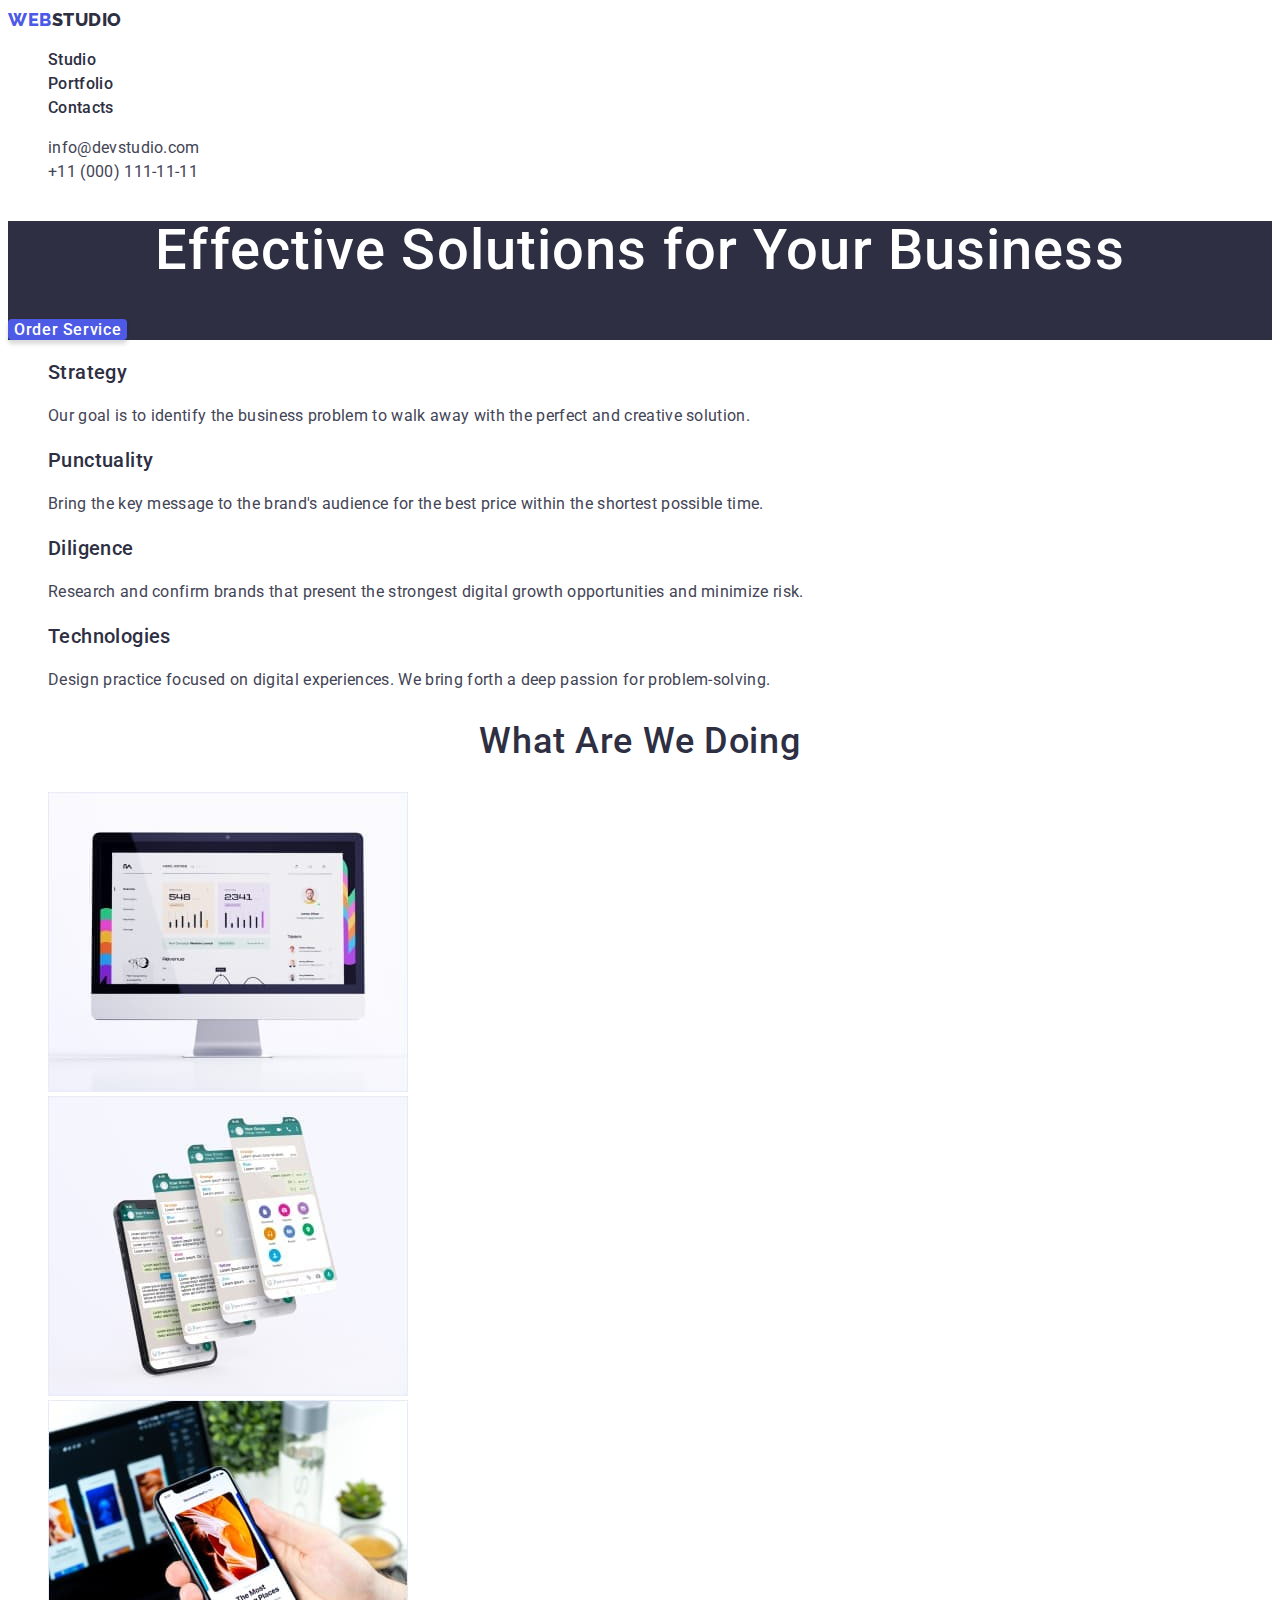
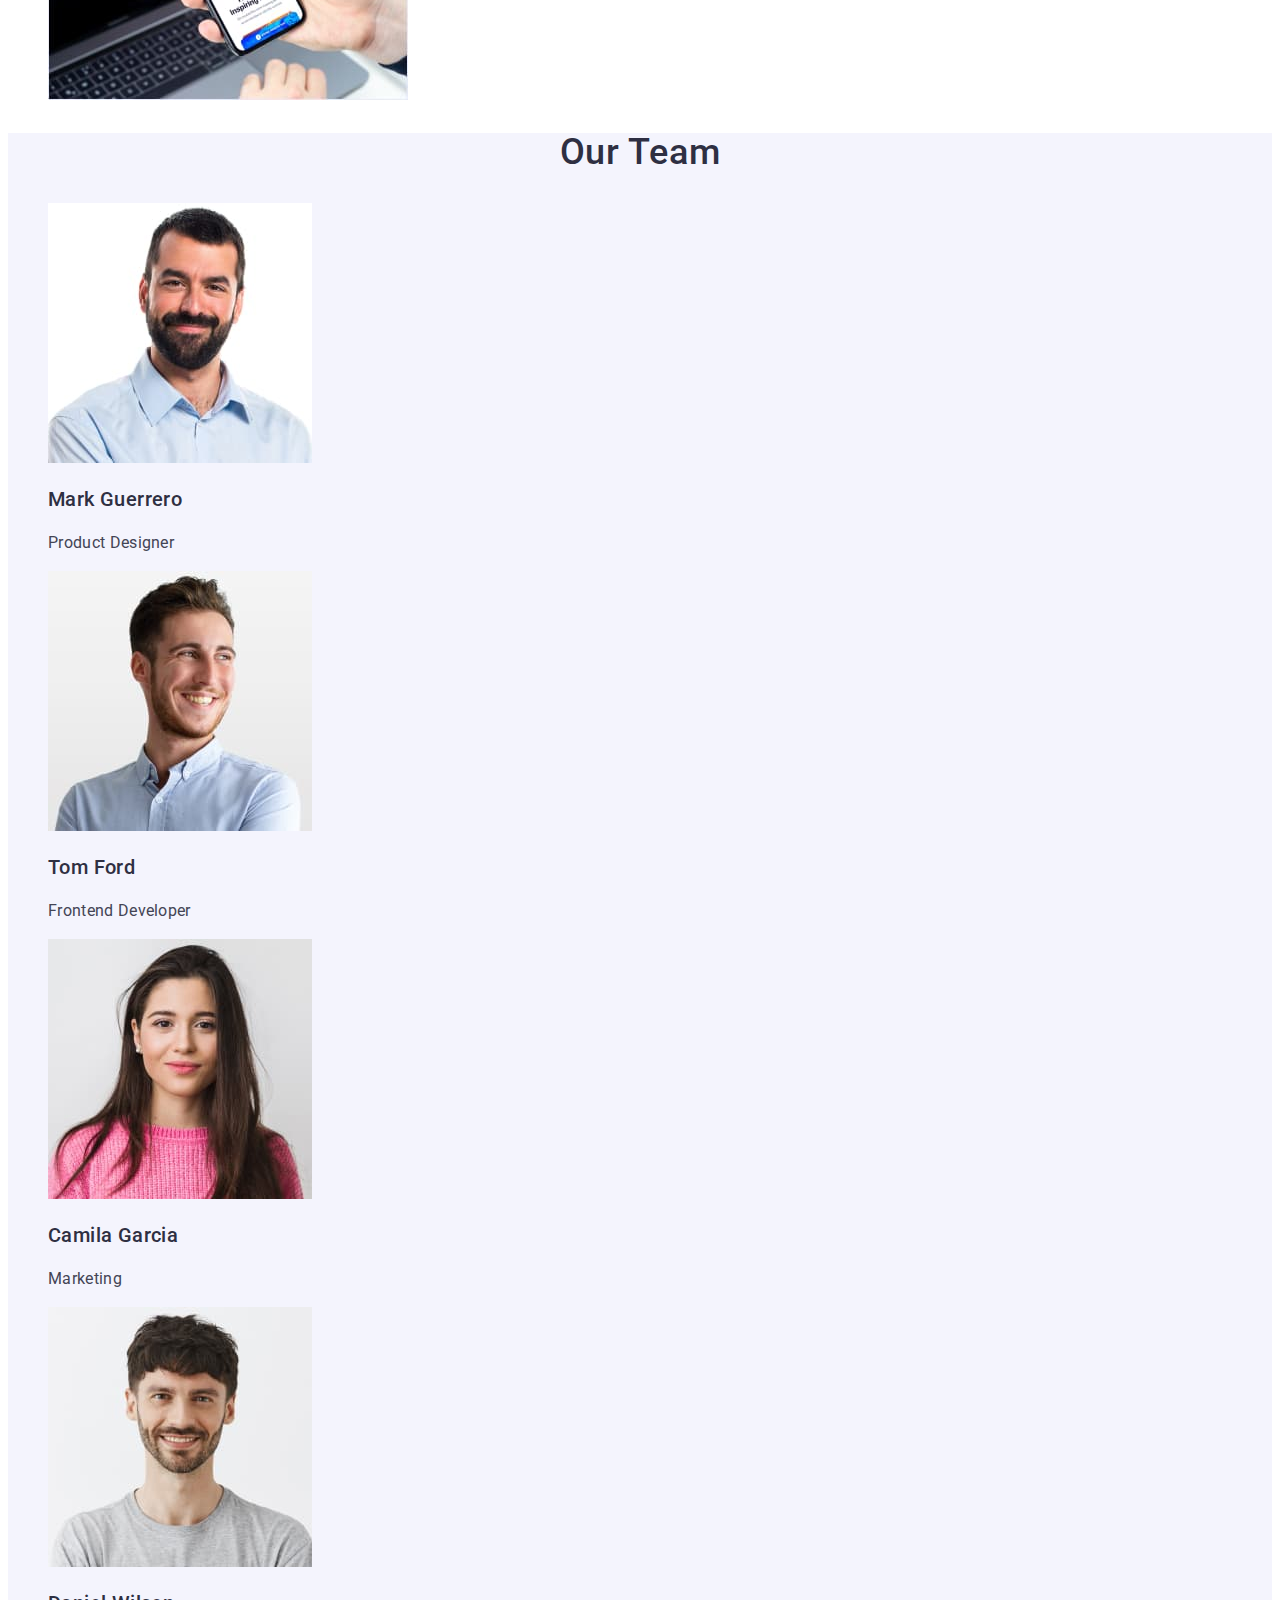
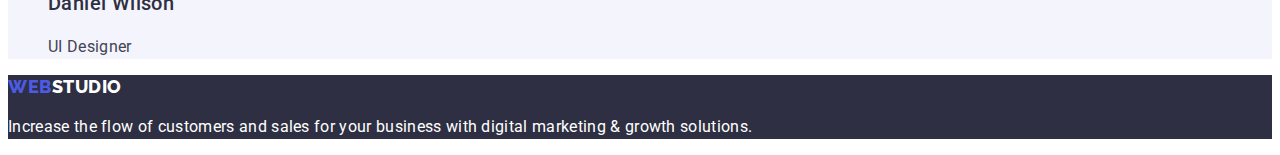
<file: index.html>
<!DOCTYPE html>
<html lang="en">
  <head>
    <meta charset="UTF-8" />
    <meta http-equiv="X-UA-Compatible" content="IE=edge" />
    <meta name="viewport" content="width=device-width, initial-scale=1.0" />

    <title>Studio</title>

    <link rel="preconnect" href="https://fonts.googleapis.com" />
    <link rel="preconnect" href="https://fonts.gstatic.com" crossorigin />
    <link href="https://fonts.googleapis.com/css2?family=Raleway:wght@800&family=Roboto:wght@400;500&display=swap" rel="stylesheet" />

    <link rel="stylesheet" href="./css/styles.css" />
  </head>
  <body>
    <!-- Header content -->
    <header>
      <!-- Navigation -->
      <nav>
        <!-- Logo -->
        <a href="./index.html" class="logo"><span class="accent">WEB</span>STUDIO</a>
        <!-- Navigation menu -->
        <ul class="site-nav list">
          <li><a href="./index.html" class="link">Studio</a></li>
          <li><a href="./portfolio.html" class="link">Portfolio</a></li>
          <li><a href="#" class="link">Contacts</a></li>
        </ul>
      </nav>
      <!-- Contacts in header -->
      <ul class="contacts list">
        <li><a href="mailto:info@devstudio.com" class="contact">info@devstudio.com</a></li>
        <li><a href="tel:+11(000)1111111" class="contact">+11 (000) 111-11-11</a></li>
      </ul>
    </header>

    <!-- Main content -->
    <main>
      <!-- Hero section-->
      <section class="hero">
        <h1 class="hero-title">Effective Solutions for Your Business</h1>
        <button type="button" class="btn">Order Service</button>
      </section>

      <!-- Company advantages -->
      <section class="advantages section">
        <h2 class="section-title visually-hidden">Company advantages</h2>
        <ul class="list">
          <li>
            <h3 class="advantage">Strategy</h3>
            <p class="advantage-description">Our goal is to identify the business problem to walk away with the perfect and creative solution.</p>
          </li>
          <li>
            <h3 class="advantage">Punctuality</h3>
            <p class="advantage-description">Bring the key message to the brand's audience for the best price within the shortest possible time.</p>
          </li>
          <li>
            <h3 class="advantage">Diligence</h3>
            <p class="advantage-description">
              Research and confirm brands that present the strongest digital growth opportunities and minimize risk.
            </p>
          </li>
          <li>
            <h3 class="advantage">Technologies</h3>
            <p class="advantage-description">Design practice focused on digital experiences. We bring forth a deep passion for problem-solving.</p>
          </li>
        </ul>
      </section>

      <!-- What are we doing -->
      <section class="section">
        <h2 class="section-title">What Are We Doing</h2>
        <ul class="products list">
          <li>
            <img src="./images/desktop-app.jpeg" alt="desktop application" width="360" height="300" />
          </li>
          <li>
            <img src="./images/mobile-app.jpeg" alt="mobile application" width="360" height="300" />
          </li>
          <li>
            <img src="./images/ux-ui-design.jpeg" alt="ux ui design" width="360" height="300" />
          </li>
        </ul>
      </section>

      <!-- Our team -->
      <section class="team section">
        <h2 class="section-title">Our Team</h2>
        <ul class="list">
          <li>
            <img src="./images/mark-guerrero.jpeg" alt="Mark Guerrero's portrait" width="264" height="260" />
            <h3 class="team-name">Mark Guerrero</h3>
            <p class="team-position">Product Designer</p>
          </li>
          <li>
            <img src="./images/tom-ford.jpeg" alt="Tom Ford's portrait" width="264" height="260" />
            <h3 class="team-name">Tom Ford</h3>
            <p class="team-position">Frontend Developer</p>
          </li>
          <li>
            <img src="./images/camila-garcia.jpeg" alt="Camila Garcia's portrait" width="264" height="260" />
            <h3 class="team-name">Camila Garcia</h3>
            <p class="team-position">Marketing</p>
          </li>
          <li>
            <img src="./images/daniel-wilson.jpeg" alt="Daniel Wilson's portrait" width="264" height="260" />
            <h3 class="team-name">Daniel Wilson</h3>
            <p class="team-position">UI Designer</p>
          </li>
        </ul>
      </section>
    </main>
    <!-- Footer content -->
    <footer class="footer">
      <!-- Logo and motto -->
      <div>
        <a href="./index.html" class="logo"><span class="accent">WEB</span>STUDIO</a>
        <p class="motto">Increase the flow of customers and sales for your business with digital marketing & growth solutions.</p>
      </div>
    </footer>
  </body>
</html>
</file>
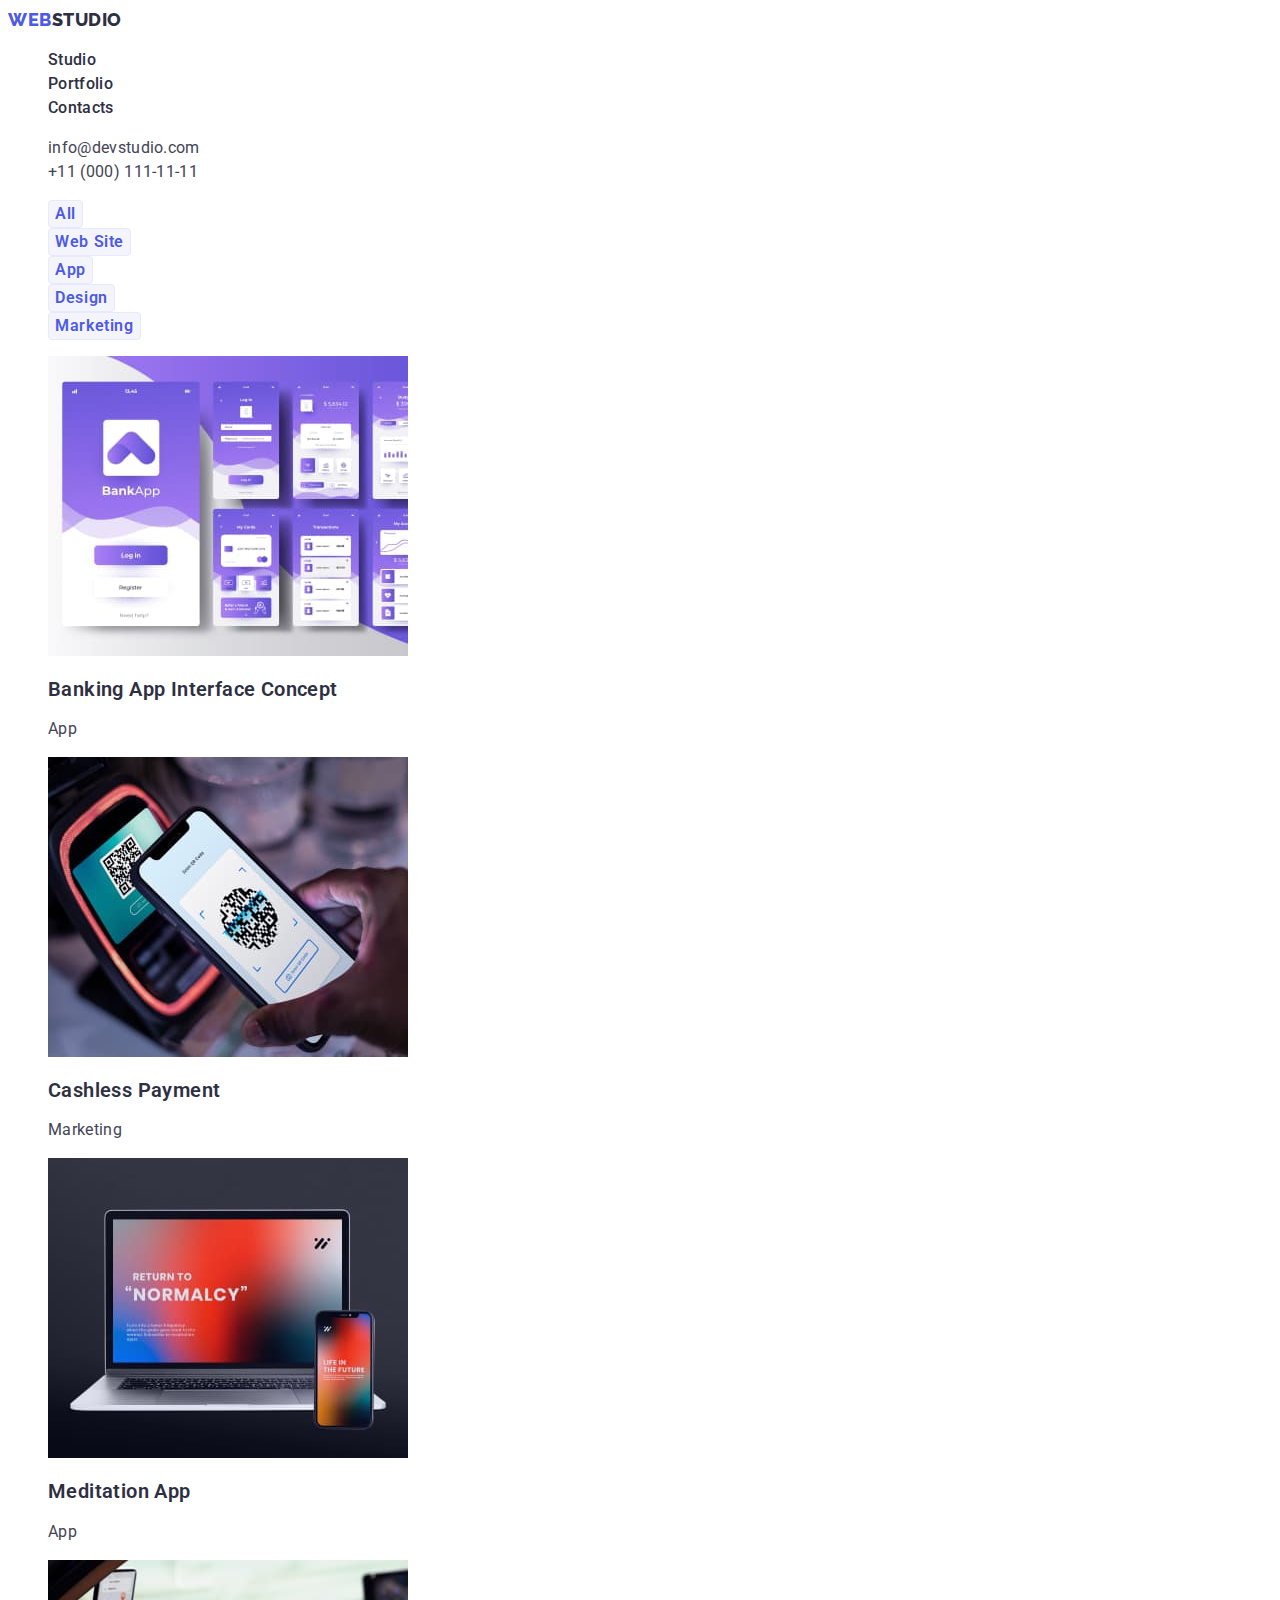
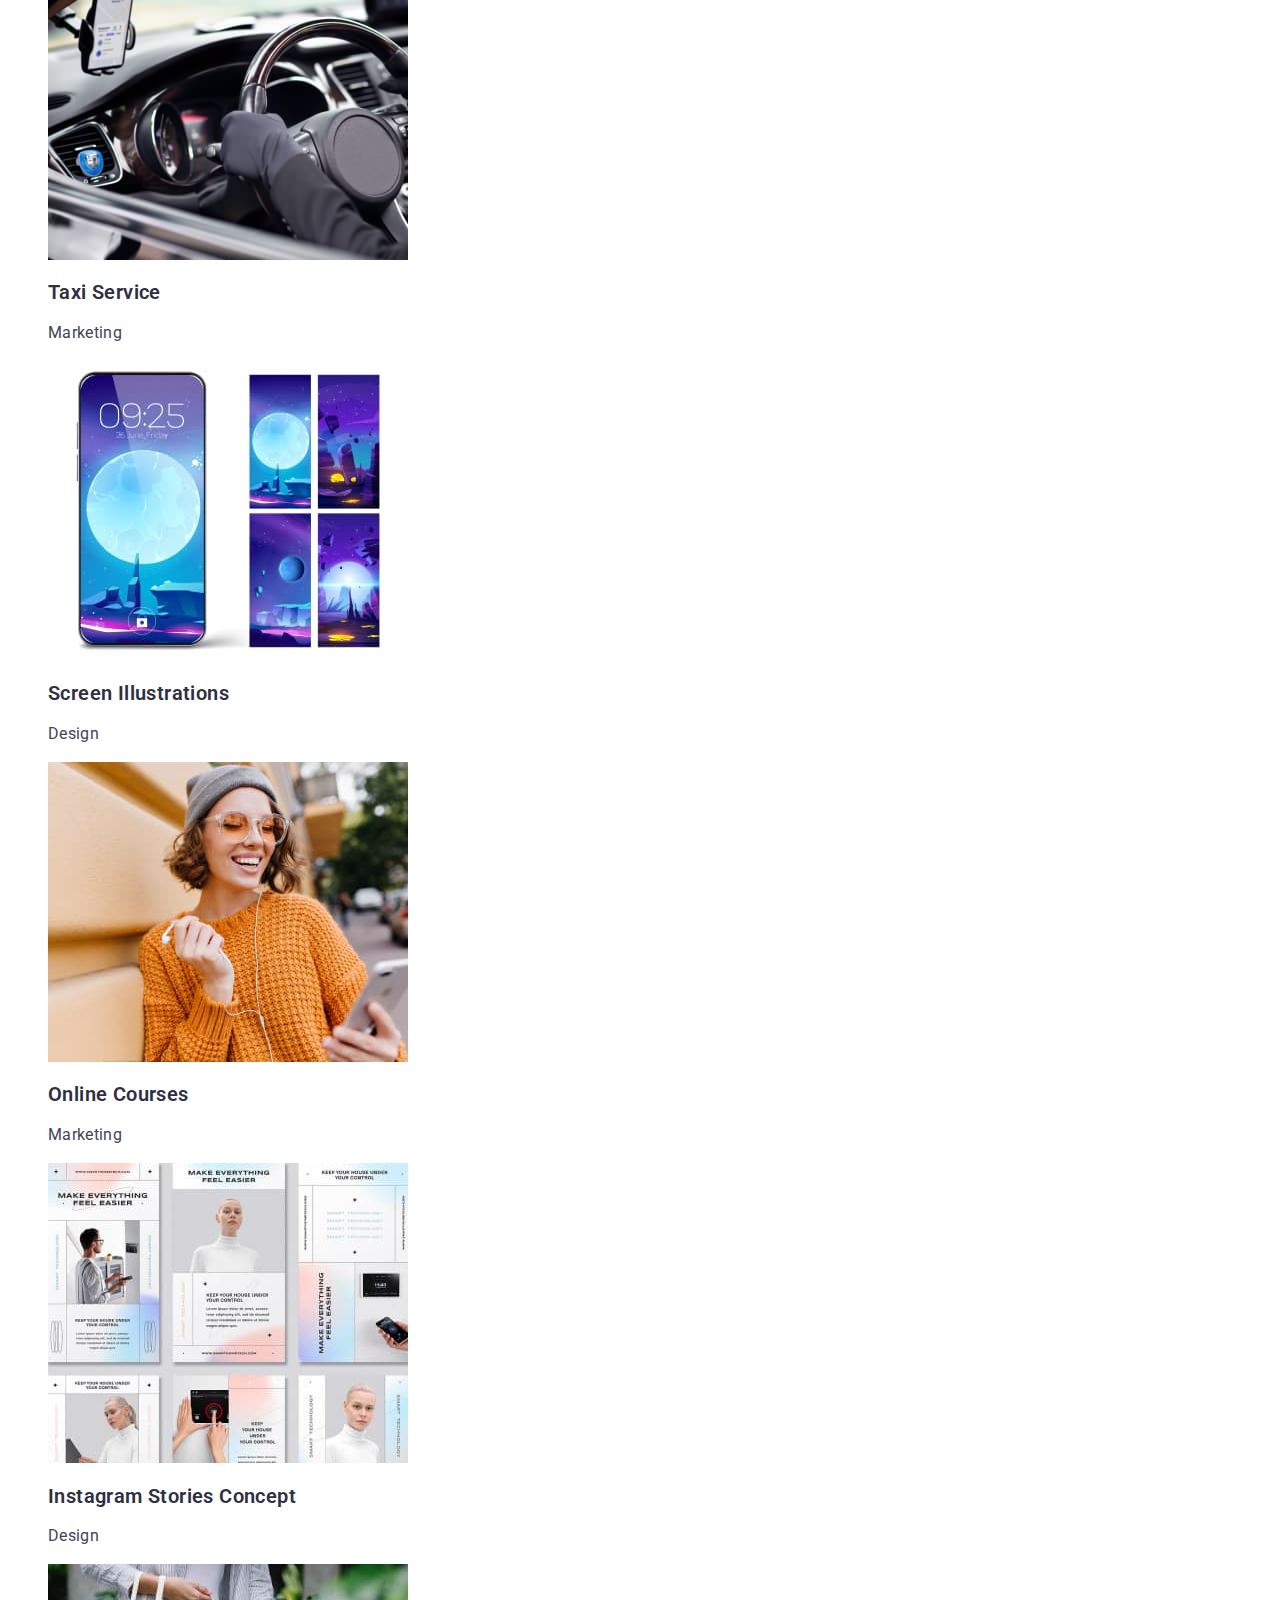
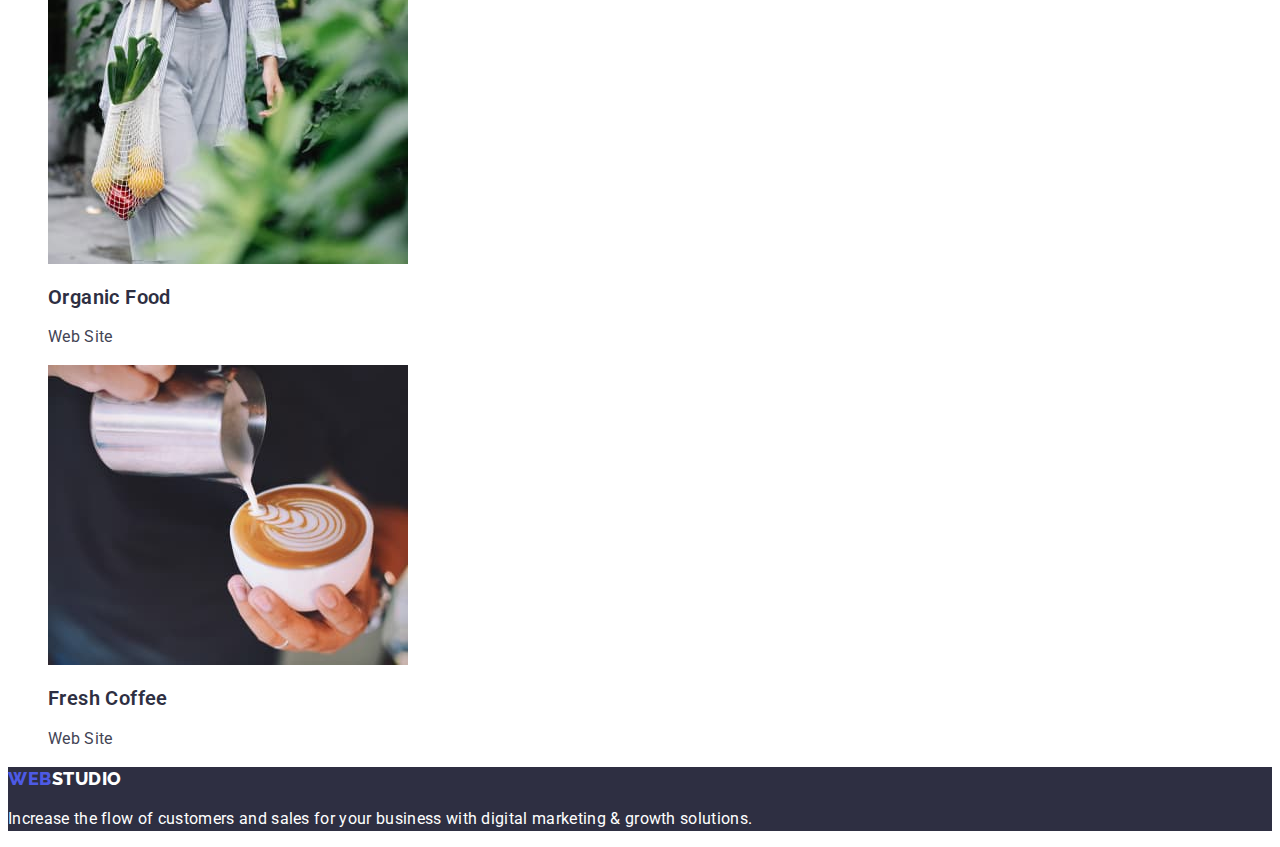
<file: portfolio.html>
<!DOCTYPE html>
<html lang="en">
  <head>
    <meta charset="UTF-8" />
    <meta http-equiv="X-UA-Compatible" content="IE=edge" />
    <meta name="viewport" content="width=device-width, initial-scale=1.0" />

    <title>Portfolio</title>

    <link rel="preconnect" href="https://fonts.googleapis.com" />
    <link rel="preconnect" href="https://fonts.gstatic.com" crossorigin />
    <link href="https://fonts.googleapis.com/css2?family=Raleway:wght@800&family=Roboto:wght@400;500&display=swap" rel="stylesheet" />

    <link rel="stylesheet" href="./css/styles.css" />
  </head>
  <body>
    <!-- Header content -->
    <header>
      <!-- Navigation -->
      <nav>
        <!-- Logo -->
        <a href="./index.html" class="logo"><span class="accent">WEB</span>STUDIO</a>
        <!-- Navigation menu -->
        <ul class="site-nav list">
          <li><a href="./index.html" class="link">Studio</a></li>
          <li><a href="./portfolio.html" class="link">Portfolio</a></li>
          <li><a href="#" class="link">Contacts</a></li>
        </ul>
      </nav>
      <!-- Contacts in header -->
      <ul class="contacts list">
        <li><a href="mailto:info@devstudio.com" class="contact">info@devstudio.com</a></li>
        <li><a href="tel:+11(000)1111111" class="contact">+11 (000) 111-11-11</a></li>
      </ul>
    </header>

    <!-- Main content -->
    <main>
      <!-- Portfolio content -->
      <section>
        <h1 class="visually-hidden">Portfolio</h1>
        <!-- Filter buttons -->
        <ul class="list">
          <li><button type="button" class="filter-btn">All</button></li>
          <li><button type="button" class="filter-btn">Web Site</button></li>
          <li><button type="button" class="filter-btn">App</button></li>
          <li><button type="button" class="filter-btn">Design</button></li>
          <li><button type="button" class="filter-btn">Marketing</button></li>
        </ul>
        <!-- Work examples -->
        <ul class="list">
          <li>
            <a href="#" class="portfolio-link">
              <img src="./images/banking-app.jpeg" alt="Banking application interfaces" width="360" height="300" />
              <h2 class="project-title">Banking App Interface Concept</h2>
              <p class="project-type">App</p>
            </a>
          </li>
          <li>
            <a href="#" class="portfolio-link">
              <img src="./images/cashless-payment.jpeg" alt="Smartphone shows cashless payment" width="360" height="300" />
              <h2 class="project-title">Cashless Payment</h2>
              <p class="project-type">Marketing</p>
            </a>
          </li>
          <li>
            <a href="#" class="portfolio-link">
              <img src="./images/meditation-app.jpeg" alt="Laptop shows meditation app" width="360" height="300" />
              <h2 class="project-title">Meditation App</h2>
              <p class="project-type">App</p>
            </a>
          </li>
          <li>
            <a href="#" class="portfolio-link">
              <img src="./images/taxi-service.jpeg" alt="Driver uses taxi service application" width="360" height="300" />
              <h2 class="project-title">Taxi Service</h2>
              <p class="project-type">Marketing</p>
            </a>
          </li>
          <li>
            <a href="#" class="portfolio-link">
              <img src="./images/screen-illustrations.jpeg" alt="Smartphone and screen illustrations" width="360" height="300" />
              <h2 class="project-title">Screen Illustrations</h2>
              <p class="project-type">Design</p>
            </a>
          </li>
          <li>
            <a href="#" class="portfolio-link">
              <img src="./images/online-courses.jpeg" alt="Happy woman watching online courses on a smartphone" width="360" height="300" />
              <h2 class="project-title">Online Courses</h2>
              <p class="project-type">Marketing</p>
            </a>
          </li>
          <li>
            <a href="#" class="portfolio-link">
              <img src="./images/inst-stories.jpeg" alt="Smartphone with open Instagram" width="360" height="300" />
              <h2 class="project-title">Instagram Stories Concept</h2>
              <p class="project-type">Design</p>
            </a>
          </li>
          <li>
            <a href="#" class="portfolio-link">
              <img src="./images/organic-food.jpeg" alt="Woman carrying a bag of vegetables" width="360" height="300" />
              <h2 class="project-title">Organic Food</h2>
              <p class="project-type">Web Site</p>
            </a>
          </li>
          <li>
            <a href="#" class="portfolio-link">
              <img src="./images/fresh-coffee.jpeg" alt="Barista makes coffee art" width="360" height="300" />
              <h2 class="project-title">Fresh Coffee</h2>
              <p class="project-type">Web Site</p>
            </a>
          </li>
        </ul>
      </section>
    </main>

    <!-- Footer content -->
    <footer class="footer">
      <!-- Logo and motto -->
      <div>
        <a href="./index.html" class="logo"><span class="accent">WEB</span>STUDIO</a>
        <p class="motto">Increase the flow of customers and sales for your business with digital marketing & growth solutions.</p>
      </div>
    </footer>
  </body>
</html>
</file>
<file: css/styles.css>
/* General styles */

:root {
  --primary-background-color: #ffffff;
  --primary-brand: #4d5ae5;
  --dark: #2e2f42;
  --primary-text-color: #434455;
  --secondary-text-color: #ffffff;
}

.visually-hidden {
  position: absolute;
  width: 1px;
  height: 1px;
  margin: -1px;
  border: 0;
  padding: 0;

  white-space: nowrap;
  clip-path: inset(100%);
  clip: rect(0 0 0 0);
  overflow: hidden;
}

body {
  background-color: var(--primary-background-color);
  color: var(--primary-text-color);

  font-family: Roboto, sans-serif;
  font-size: 16px;
}

.list {
  list-style: none;
}

/* Logo */

.logo {
  color: var(--dark);
  font-family: Raleway, sans-serif;
  text-decoration: none;
  font-weight: 800;
  font-size: 18px;
  line-height: 1.33;
  letter-spacing: 0.03em;
  text-transform: uppercase;
}

.accent {
  color: var(--primary-brand);
}

/*  HEADER */

/* Navigation menu */

.site-nav .link {
  color: var(--dark);
  text-decoration: none;
  font-weight: 500;
  line-height: 1.5;
  letter-spacing: 0.02em;
}

.site-nav .link:hover,
.site-nav .link:focus {
  color: var(--primary-text-color);
}

.site-nav .link:active {
  color: var(--primary-brand);
}

/* Contacts */

.contact {
  color: inherit;
  text-decoration: none;
  line-height: 1.5;
  letter-spacing: 0.02em;
}

.contact:hover,
.contact:focus {
  color: var(--primary-brand);
}

/* INDEX.HTML */
/* MAIN CONTENT */

/* Hero */

.hero {
  background-color: var(--dark);
}

.hero-title {
  color: var(--secondary-text-color);
  font-weight: 500;
  font-size: 56px;
  line-height: 1.07;
  text-align: center;
  letter-spacing: 0.02em;
}

.btn {
  color: var(--secondary-text-color);
  background-color: var(--primary-brand);
  font-family: inherit;
  font-weight: 500;
  font-size: 16px;
  line-height: 1.19;
  letter-spacing: 0.04em;

  box-shadow: 0px 4px 4px rgba(0, 0, 0, 0.15);
  border-radius: 4px;
  border-style: none;

  cursor: pointer;
}

.btn:hover {
  box-shadow: 0px 1px 6px rgba(46, 47, 66, 0.08), 0px 1px 1px rgba(46, 47, 66, 0.16), 0px 2px 1px rgba(46, 47, 66, 0.08);
  border-radius: 4px;
}

.btn:active {
  background-color: #404bbf;
  box-shadow: 0px 4px 4px rgba(0, 0, 0, 0.15);
  border-radius: 4px;
}

/* Sections - General styles */

.section-title {
  color: var(--dark);
  font-weight: 500;
  font-size: 36px;
  line-height: 1.11;
  text-align: center;
  letter-spacing: 0.02em;
  text-transform: capitalize;
}

.advantage,
.team-name {
  color: var(--dark);
  font-weight: 500;
  font-size: 20px;
  line-height: 1.2;
  letter-spacing: 0.02em;
}

.advantage-description,
.team-position {
  line-height: 1.5;
  letter-spacing: 0.02em;
}

.team {
  background-color: #f4f4fd;
}

/* PORTFOLIO.HTML */
/* MAIN CONTENT */

/* Filter button */

.filter-btn {
  color: var(--primary-brand);
  font-family: inherit;
  font-weight: 600;
  font-size: 16px;
  line-height: 1.5;
  letter-spacing: 0.04em;

  background-color: #f4f4fd;
  border: 1px solid #e7e9fc;
  border-radius: 4px;

  cursor: pointer;
}

.filter-btn:hover,
.filter-btn:focus {
  background-color: var(--primary-brand);
  color: var(--secondary-text-color);
  box-shadow: 0px 3px 1px rgba(0, 0, 0, 0.1), 0px 2px 1px rgba(0, 0, 0, 0.08), 0px 2px 2px rgba(0, 0, 0, 0.12);
}

/* Portfolio items */

.portfolio-link {
  text-decoration: none;
}

.project-title {
  color: var(--dark);
  font-weight: 600;
  font-size: 20px;
  line-height: 1.2;
  letter-spacing: 0.02em;
}

.project-type {
  color: var(--primary-text-color);
  line-height: 1.5;
  letter-spacing: 0.02em;
}

/* FOOTER */
.footer {
  background-color: var(--dark);
}

.footer .logo,
.motto {
  color: var(--secondary-text-color);
}

.motto {
  line-height: 1.5;
  letter-spacing: 0.02em;
}
</file>
